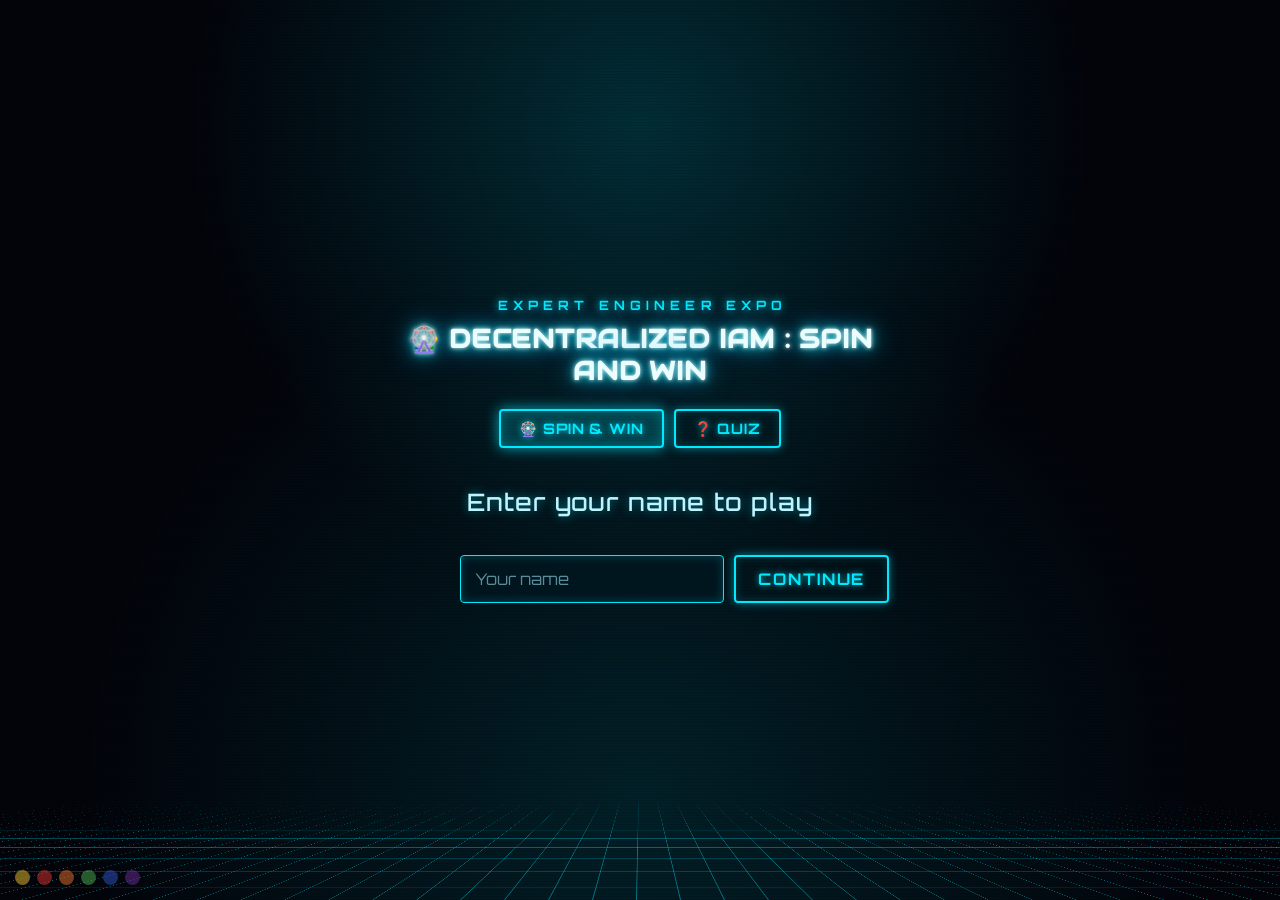
<file: index.html>
<!DOCTYPE html>
<html lang="en">
<head>
<meta charset="UTF-8" />
<meta name="viewport" content="width=device-width, initial-scale=1.0" />
<title>Decentralized IAM : Spin and Win — Expert Engineer Expo</title>
<link rel="preconnect" href="https://fonts.googleapis.com" />
<link rel="preconnect" href="https://fonts.gstatic.com" crossorigin />
<link href="https://fonts.googleapis.com/css2?family=Audiowide&family=Fredoka:wght@500;600;700&family=Orbitron:wght@400;500;700;900&display=swap" rel="stylesheet" />
<link rel="stylesheet" href="styles.css" />
</head>
<body>
  <canvas id="confetti-canvas"></canvas>

  <main class="container">
    <header class="header">
      <div class="brand">Expert Engineer Expo</div>
      <h1>🎡 Decentralized IAM : Spin and Win</h1>
    </header>

    <nav class="tabs">
      <button type="button" class="tab active" data-tab="spin">🎡 Spin &amp; Win</button>
      <button type="button" class="tab" data-tab="quiz">❓ Quiz</button>
    </nav>

    <div id="spin-panel" class="panel">
    <section id="name-screen" class="screen">
      <h2>Enter your name to play</h2>
      <form id="name-form">
        <input id="player-name" type="text" maxlength="30" placeholder="Your name" required autocomplete="off" />
        <button type="submit">Continue</button>
      </form>
    </section>

    <section id="game-screen" class="screen" hidden>
      <h2>Good luck, <span id="player-name-display"></span>!</h2>

      <div class="wheel-wrapper">
        <div class="wheel-ring" id="wheel-ring"></div>
        <div id="wheel" class="wheel"></div>
        <div class="wheel-hub">★</div>
        <div class="pointer"></div>
      </div>

      <button id="spin-btn" type="button">SPIN</button>

      <div id="result" class="result" hidden></div>

      <button id="play-again-btn" type="button" hidden>Play Again</button>
    </section>
    </div>

    <div id="quiz-panel" class="panel" hidden>
      <h2>Decentralized Authentication Quiz</h2>
      <p class="quiz-intro">Answer all four questions, then submit to see your score.</p>
      <form id="quiz-form"></form>
      <button id="quiz-submit" type="button">Submit Answers</button>
      <div id="quiz-result" class="result" hidden></div>
      <button id="quiz-retry" type="button" hidden>Try Again</button>
    </div>
  </main>

  <!-- Discreet operator control: tap a colour to preset the next result. -->
  <div id="rig-control" class="rig-control" aria-hidden="true"></div>

  <script src="config.js"></script>
  <script src="confetti.js"></script>
  <script src="app.js"></script>
  <script src="quiz.js"></script>
</body>
</html>
</file>
<file: styles.css>
* {
  box-sizing: border-box;
}

[hidden] {
  display: none !important;
}

body {
  margin: 0;
  min-height: 100vh;
  font-family: 'Orbitron', 'Segoe UI', Tahoma, sans-serif;
  color: #d6fbff;
  background-color: #02040a;
  background-image:
    radial-gradient(circle at 50% 14%, rgba(0, 234, 255, 0.18), transparent 45%),
    radial-gradient(circle at 50% 88%, rgba(0, 234, 255, 0.12), transparent 55%);
  background-attachment: fixed;
  display: flex;
  align-items: center;
  justify-content: center;
  overflow-x: hidden;
}

/* TRON perspective grid */
body::before {
  content: '';
  position: fixed;
  left: -50%;
  right: -50%;
  bottom: 0;
  height: 62vh;
  background-image:
    linear-gradient(rgba(0, 234, 255, 0.45) 1px, transparent 1px),
    linear-gradient(90deg, rgba(0, 234, 255, 0.45) 1px, transparent 1px);
  background-size: 44px 44px;
  transform: perspective(320px) rotateX(62deg);
  transform-origin: bottom center;
  z-index: 0;
  pointer-events: none;
  animation: gridmove 3.5s linear infinite;
  -webkit-mask-image: linear-gradient(to top, #000 35%, transparent 92%);
  mask-image: linear-gradient(to top, #000 35%, transparent 92%);
}

/* scanline overlay */
body::after {
  content: '';
  position: fixed;
  inset: 0;
  z-index: 0;
  pointer-events: none;
  background: repeating-linear-gradient(
    to bottom,
    rgba(0, 0, 0, 0) 0,
    rgba(0, 0, 0, 0) 2px,
    rgba(0, 0, 0, 0.18) 3px
  );
}

@keyframes gridmove {
  from { background-position: 0 0; }
  to { background-position: 0 44px; }
}

#confetti-canvas {
  position: fixed;
  top: 0;
  left: 0;
  pointer-events: none;
  z-index: 50;
}

.container {
  position: relative;
  z-index: 1;
  width: 100%;
  max-width: 520px;
  padding: 24px;
  text-align: center;
}

.header {
  display: flex;
  flex-direction: column;
  align-items: center;
  justify-content: center;
  position: relative;
  margin-bottom: 22px;
  gap: 10px;
}

.brand {
  font-size: 0.8rem;
  font-weight: 700;
  letter-spacing: 0.4em;
  text-transform: uppercase;
  color: #00eaff;
  text-shadow: 0 0 8px rgba(0, 234, 255, 0.9);
  padding-left: 0.4em;
}

.header h1 {
  margin: 0;
  font-family: 'Audiowide', 'Orbitron', sans-serif;
  font-size: 1.6rem;
  line-height: 1.25;
  text-transform: uppercase;
  letter-spacing: 0.03em;
  color: #eafdff;
  text-shadow:
    0 0 4px rgba(255, 255, 255, 0.85),
    0 0 11px rgba(0, 234, 255, 0.8),
    0 0 22px rgba(0, 234, 255, 0.55),
    0 0 34px rgba(0, 140, 255, 0.45);
  animation: flicker 4.5s infinite;
}

@keyframes flicker {
  0%, 19%, 21%, 55%, 57%, 100% { opacity: 1; }
  20%, 56% { opacity: 0.82; }
}

.screen {
  display: flex;
  flex-direction: column;
  align-items: center;
  gap: 18px;
}

h2 {
  font-weight: 500;
  letter-spacing: 0.05em;
  color: #bff4ff;
  text-shadow: 0 0 10px rgba(0, 234, 255, 0.5);
}

#name-form {
  display: flex;
  gap: 10px;
  width: 100%;
  max-width: 360px;
}

#name-form input {
  flex: 1;
  padding: 12px 14px;
  border-radius: 4px;
  border: 1px solid #00eaff;
  background: rgba(0, 24, 34, 0.6);
  color: #eafdff;
  font-family: 'Orbitron', sans-serif;
  font-size: 1rem;
  box-shadow: inset 0 0 10px rgba(0, 234, 255, 0.25);
}

#name-form input::placeholder {
  color: rgba(150, 220, 235, 0.6);
}

#name-form input:focus {
  outline: none;
  box-shadow: inset 0 0 10px rgba(0, 234, 255, 0.35), 0 0 12px rgba(0, 234, 255, 0.6);
}

button {
  padding: 12px 22px;
  border-radius: 4px;
  border: 2px solid #00eaff;
  background: transparent;
  color: #00eaff;
  font-family: 'Orbitron', sans-serif;
  font-size: 1rem;
  font-weight: 700;
  letter-spacing: 0.12em;
  text-transform: uppercase;
  cursor: pointer;
  text-shadow: 0 0 6px rgba(0, 234, 255, 0.8);
  box-shadow: 0 0 10px rgba(0, 234, 255, 0.5), inset 0 0 10px rgba(0, 234, 255, 0.2);
  transition: transform 0.15s ease, background 0.15s ease, box-shadow 0.15s ease;
}

button:hover:not(:disabled) {
  background: rgba(0, 234, 255, 0.15);
  box-shadow: 0 0 18px rgba(0, 234, 255, 0.9), inset 0 0 14px rgba(0, 234, 255, 0.35);
  transform: translateY(-1px);
}

button:disabled {
  opacity: 0.45;
  cursor: not-allowed;
}

.wheel-wrapper {
  position: relative;
  width: 320px;
  height: 320px;
  max-width: 86vw;
  max-height: 86vw;
  margin: 10px auto;
}

/* ornate gold ring around the wheel */
.wheel-ring {
  position: absolute;
  inset: 0;
  border-radius: 50%;
  background:
    radial-gradient(circle at 50% 32%, #fff0b8, #f3c53b 42%, #dca722 66%, #b07d15 100%);
  box-shadow:
    0 8px 22px rgba(0, 0, 0, 0.55),
    inset 0 0 12px rgba(120, 78, 0, 0.5),
    inset 0 0 0 2px rgba(255, 240, 190, 0.4);
  z-index: 1;
}

.rivet {
  position: absolute;
  top: 50%;
  left: 50%;
  width: 8px;
  height: 8px;
  margin: -4px;
  border-radius: 50%;
  background: radial-gradient(circle at 35% 30%, #fff6cf, #caa027 70%, #9a7815);
  box-shadow: 0 1px 1px rgba(0, 0, 0, 0.4);
  transform-origin: center;
}

.wheel {
  position: absolute;
  inset: 18px;
  border-radius: 50%;
  background: #14141d;
  transition: transform 4s cubic-bezier(0.17, 0.84, 0.42, 1);
  box-shadow: inset 0 0 0 2px rgba(0, 0, 0, 0.35);
  z-index: 2;
}

.seg-label {
  position: absolute;
  top: 50%;
  left: 50%;
  width: 86px;
  margin-left: -43px;
  transform-origin: top center;
  pointer-events: none;
  z-index: 3;
}

.seg-label-inner {
  transition: transform 4s cubic-bezier(0.17, 0.84, 0.42, 1);
  transform-origin: center;
  text-align: center;
}

.seg-text {
  font-family: 'Fredoka', 'Poppins', 'Segoe UI', sans-serif;
  font-weight: 700;
  font-size: 0.72rem;
  line-height: 1.05;
  color: #fff;
  letter-spacing: 0.02em;
  text-shadow: 0 1px 2px rgba(0, 0, 0, 0.55);
}

.seg-icon {
  margin-top: 3px;
  font-size: 1.15rem;
  line-height: 1;
  filter: drop-shadow(0 1px 1px rgba(0, 0, 0, 0.4));
}

/* dark centre hub with a gold star */
.wheel-hub {
  position: absolute;
  top: 50%;
  left: 50%;
  width: 62px;
  height: 62px;
  transform: translate(-50%, -50%);
  border-radius: 50%;
  background: radial-gradient(circle at 50% 38%, #33333f, #14141d 75%);
  border: 3px solid #f3c53b;
  display: flex;
  align-items: center;
  justify-content: center;
  color: #f3c53b;
  font-size: 26px;
  z-index: 6;
  box-shadow: 0 2px 8px rgba(0, 0, 0, 0.55), inset 0 0 6px rgba(0, 0, 0, 0.4);
}

/* red pointer pin */
.pointer {
  position: absolute;
  top: -10px;
  left: 50%;
  transform: translateX(-50%);
  z-index: 8;
}

.pointer::before {
  content: '';
  display: block;
  width: 30px;
  height: 30px;
  border-radius: 50%;
  background: radial-gradient(circle at 36% 30%, #ff7369, #d22b2b 70%);
  border: 3px solid #f3c53b;
  box-sizing: border-box;
}

.pointer::after {
  content: '';
  position: absolute;
  top: 25px;
  left: 50%;
  transform: translateX(-50%);
  width: 0;
  height: 0;
  border-left: 9px solid transparent;
  border-right: 9px solid transparent;
  border-top: 15px solid #d22b2b;
}

#spin-btn {
  font-family: 'Audiowide', 'Orbitron', sans-serif;
  font-size: 1.3rem;
  letter-spacing: 0.2em;
  padding: 14px 44px;
}

.result {
  font-family: 'Fredoka', 'Audiowide', sans-serif;
  font-weight: 700;
  font-size: 1.4rem;
  padding: 14px 22px;
  border-radius: 10px;
  border: 2px solid currentColor;
  background: rgba(0, 0, 0, 0.45);
  text-shadow: 0 0 12px currentColor;
}

/* discreet operator control in the corner */
.rig-control {
  position: fixed;
  left: 10px;
  bottom: 10px;
  z-index: 70;
  display: flex;
  gap: 7px;
  padding: 5px;
  opacity: 0.5;
}

.rig-dot {
  width: 15px;
  height: 15px;
  padding: 0;
  border: none;
  border-radius: 50%;
  cursor: pointer;
  box-shadow: none;
  outline: none;
  -webkit-tap-highlight-color: transparent;
}

.rig-dot:hover:not(:disabled),
.rig-dot:focus,
.rig-dot:active {
  transform: none;
  box-shadow: none;
  outline: none;
  opacity: inherit;
}

/* ---- Tabs ---- */
.tabs {
  display: flex;
  gap: 10px;
  justify-content: center;
  margin-bottom: 20px;
}

.tab {
  padding: 8px 18px;
  font-size: 0.9rem;
  letter-spacing: 0.06em;
}

.tab.active {
  background: rgba(0, 234, 255, 0.18);
  box-shadow: 0 0 14px rgba(0, 234, 255, 0.7), inset 0 0 12px rgba(0, 234, 255, 0.3);
}

.panel {
  display: flex;
  flex-direction: column;
  align-items: center;
  gap: 18px;
  width: 100%;
}

/* ---- Quiz ---- */
.quiz-intro {
  margin: -4px 0 4px;
  font-size: 0.85rem;
  color: #bff4ff;
  opacity: 0.85;
}

#quiz-form {
  width: 100%;
  max-width: 470px;
}

.quiz-q {
  text-align: left;
  background: rgba(0, 20, 30, 0.5);
  border: 1px solid rgba(0, 234, 255, 0.5);
  border-radius: 8px;
  padding: 14px 16px;
  margin-bottom: 14px;
  box-shadow: inset 0 0 10px rgba(0, 234, 255, 0.12);
}

.quiz-q-title {
  font-family: 'Orbitron', sans-serif;
  font-weight: 700;
  color: #eafdff;
  margin-bottom: 10px;
  font-size: 0.92rem;
  line-height: 1.3;
}

.quiz-opt {
  display: flex;
  align-items: center;
  gap: 10px;
  padding: 7px 8px;
  border-radius: 6px;
  cursor: pointer;
  color: #cfeff6;
  font-size: 0.88rem;
  line-height: 1.25;
  transition: background 0.12s ease;
}

.quiz-opt input {
  accent-color: #00eaff;
  width: 16px;
  height: 16px;
  flex-shrink: 0;
}

.quiz-opt:hover {
  background: rgba(0, 234, 255, 0.08);
}

.quiz-opt.correct {
  background: rgba(57, 255, 20, 0.16);
  color: #d3ffc7;
}

.quiz-opt.wrong {
  background: rgba(224, 50, 46, 0.18);
  color: #ffc7c5;
}
</file>
